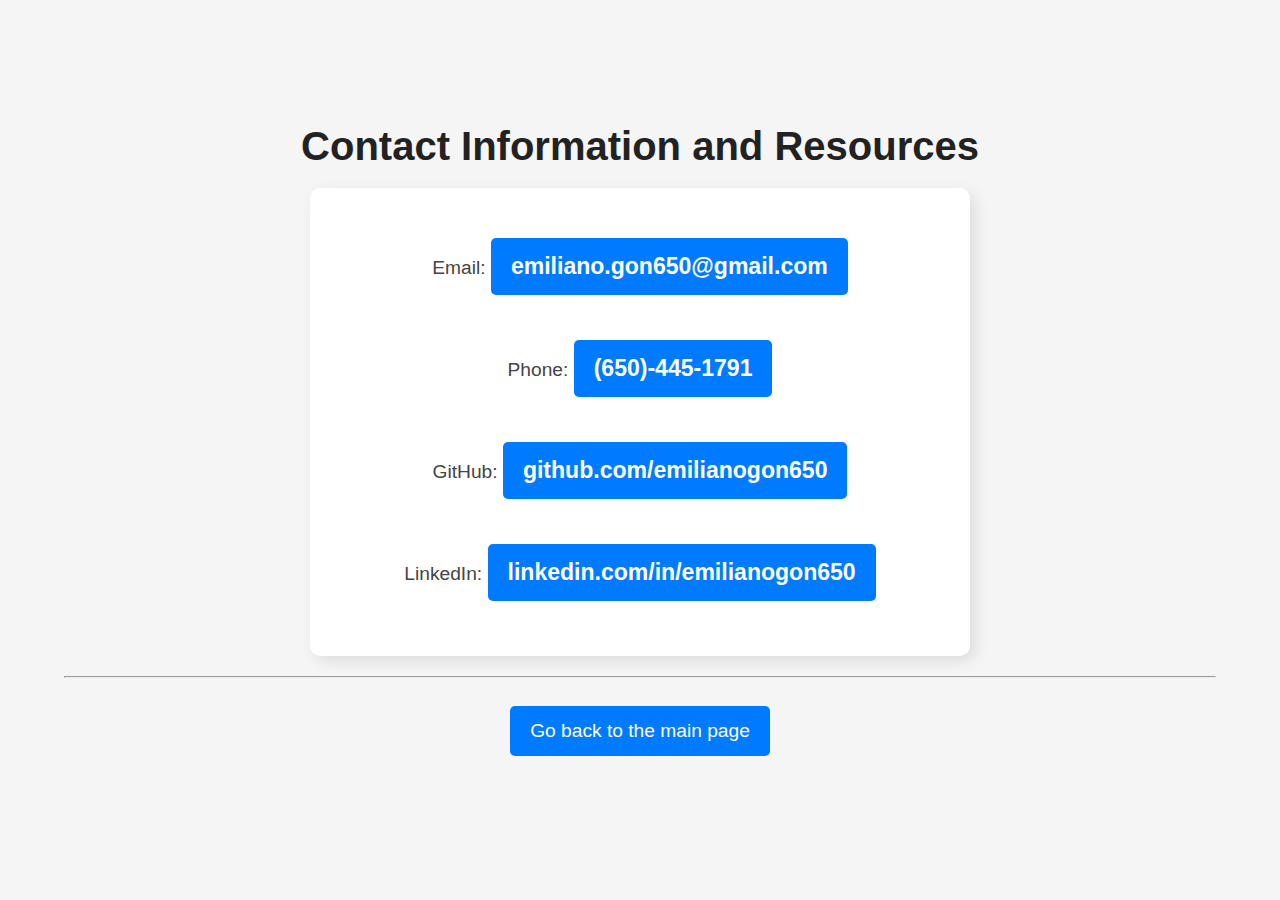
<file: contactinfo.html>
<!DOCTYPE html>
<html class="contact-page">
<head>
    <title>Contact Emiliano Gonzalez</title>
    <link rel="stylesheet" href="styles.css">
</head>
<body>

    <h1>Contact Information and Resources</h1>

    <div class="contact-info">
        <p>Email: <a style="color:white;" href="mailto:emiliano.gon650@gmail.com"class="button">emiliano.gon650@gmail.com</a></p>
        <p>Phone: <a style="color:white;" href="tel:+16504451791"class="button">(650)-445-1791</a></p>
        <p>GitHub: <a style="color:white;" href="https://github.com/emilianogon650"class="button" target="_blank">github.com/emilianogon650</a></p>
        <p>LinkedIn: <a style="color:white;" href="https://www.linkedin.com/in/emilianogon650"class="button" target="_blank">linkedin.com/in/emilianogon650</a></p>
    </div>

    <hr>
    <a href="index.html" class="button">Go back to the main page</a>

</body>
</html>
</file>
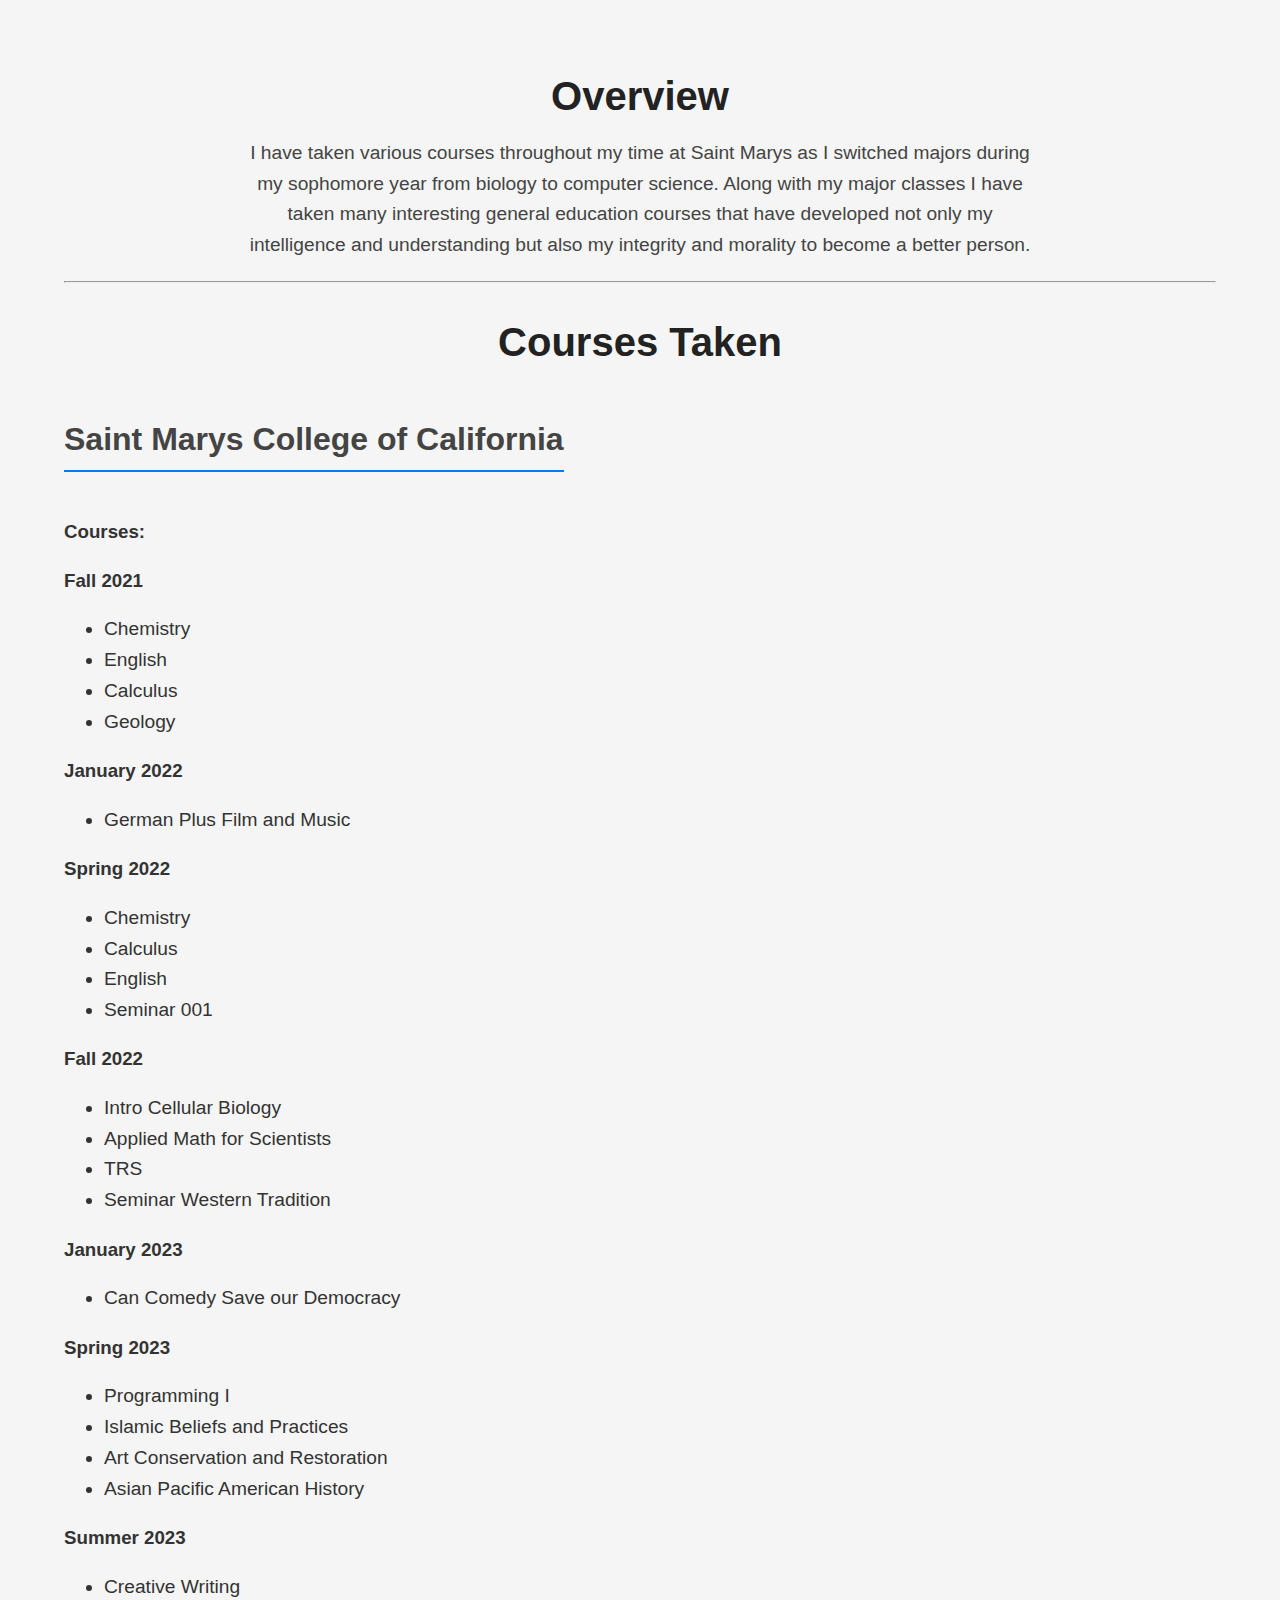
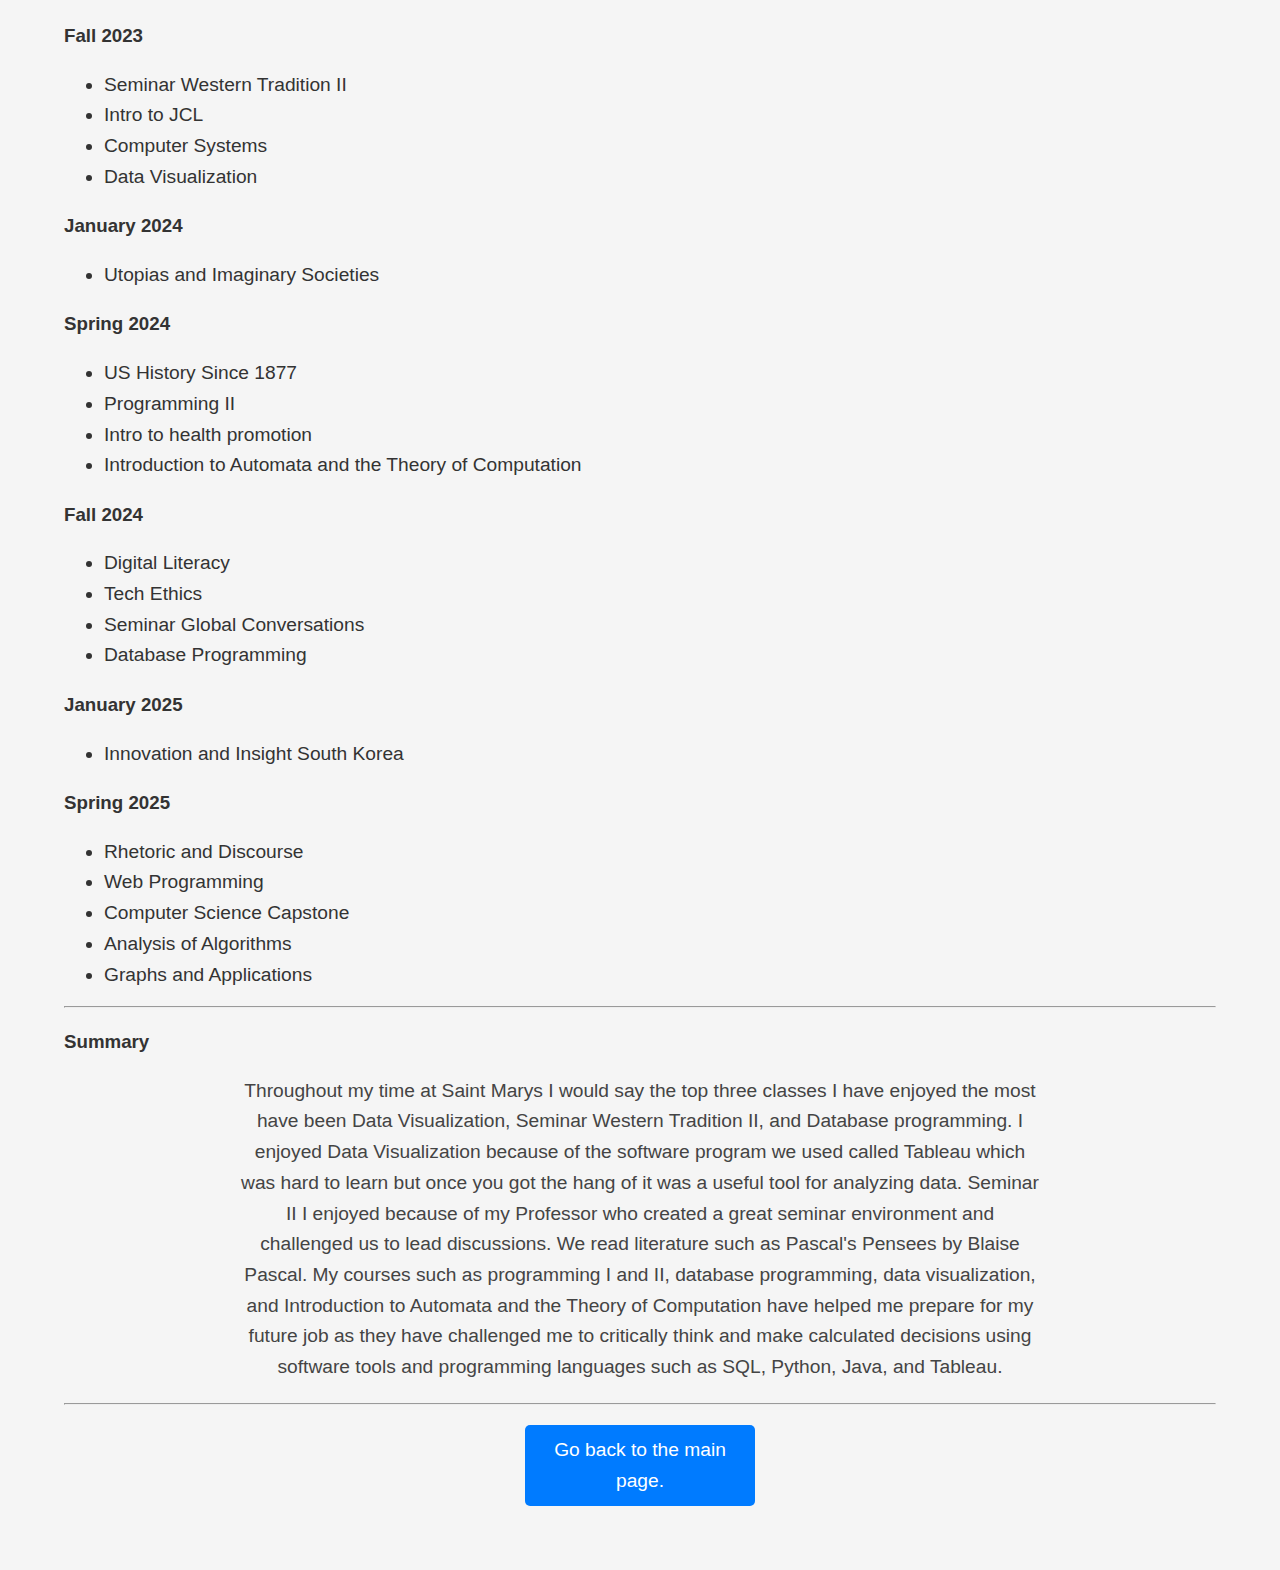
<file: courses.html>
<!DOCTYPE html>
<html>
<head>
<title>Emiliano Gonzalez Courses</title>
<link rel="stylesheet" href="styles.css">
</head>
<body>
<h1>Overview</h1>
<p>I have taken various courses throughout my time at Saint Marys as I switched majors during my sophomore year from biology to computer science. Along with my major classes I have taken many interesting general education courses that have developed not only my intelligence and understanding but also my integrity and morality to become a better person.</p>


<hr>
<h1>Courses Taken</h1>
<h2>Saint Marys College of California</h2>
<h3>Courses:</h3>
<h3>Fall 2021</h3>
<ul>
    <li>Chemistry</li>
    <li>English</li>
    <li>Calculus</li>
    <li>Geology</li>
</ul>
<h3>January 2022</h3>
<ul>
    <li>German Plus Film and Music</li>
</ul>
<h3>Spring 2022</h3>
<ul>
    <li>Chemistry</li>
    <li>Calculus</li>
    <li>English</li>
    <li>Seminar 001</li>
</ul>
<h3>Fall 2022</h3>
<ul>
    <li>Intro Cellular Biology</li>
    <li>Applied Math for Scientists</li>
    <li>TRS</li>
    <li>Seminar Western Tradition</li>
</ul>
<h3>January 2023</h3>
<ul>
    <li>Can Comedy Save our Democracy</li>
</ul>
<h3>Spring 2023</h3>
<ul>
    <li>Programming I</li>
    <li>Islamic Beliefs and Practices</li>
    <li>Art Conservation and Restoration</li>
    <li>Asian Pacific American History</li>
</ul>
<h3>Summer 2023</h3>
<ul>
    <li>Creative Writing</li>
</ul>
<h3>Fall 2023</h3>
<ul>
    <li>Seminar Western Tradition II</li>
    <li>Intro to JCL</li>
    <li>Computer Systems</li>
    <li>Data Visualization</li>
</ul>
<h3>January 2024</h3>
<ul>
    <li>Utopias and Imaginary Societies</li>
</ul>
<h3>Spring 2024</h3>
<ul>
    <li>US History Since 1877</li>
    <li>Programming II</li>
    <li>Intro to health promotion</li>
    <li>Introduction to Automata and the Theory of Computation</li>
</ul>
<h3>Fall 2024</h3>
<ul>
    <li>Digital Literacy</li>
    <li>Tech Ethics</li>
    <li>Seminar Global Conversations</li>
    <li>Database Programming</li>
</ul>
<h3>January 2025</h3>
<ul>
    <li>Innovation and Insight South Korea</li>
</ul>
<h3>Spring 2025</h3>
<ul>
    <li>Rhetoric and Discourse</li>
    <li>Web Programming</li>
    <li>Computer Science Capstone</li>
    <li>Analysis of Algorithms</li>
    <li>Graphs and Applications</li>
</ul>
<hr>
<h3>Summary</h3>
<P>Throughout my time at Saint Marys I would say the top three classes I have enjoyed the most have been Data Visualization, Seminar Western Tradition II, and Database programming. I enjoyed Data Visualization because of the software program we used called Tableau which was hard to learn but once you got the hang of it was a useful tool for analyzing data. Seminar II I enjoyed because of my Professor who created a great seminar environment and challenged us to lead discussions. We read literature such as Pascal's Pensees by Blaise Pascal. My courses such as programming I and II, database programming, data visualization, and Introduction to Automata and the Theory of Computation have helped me prepare for my future job as they have challenged me to critically think and make calculated decisions using software tools and programming languages such as SQL, Python, Java, and Tableau. </li>
</P>
<hr>
<a href="index.html">Go back to the main page.</a>

</body>
</html>
</file>
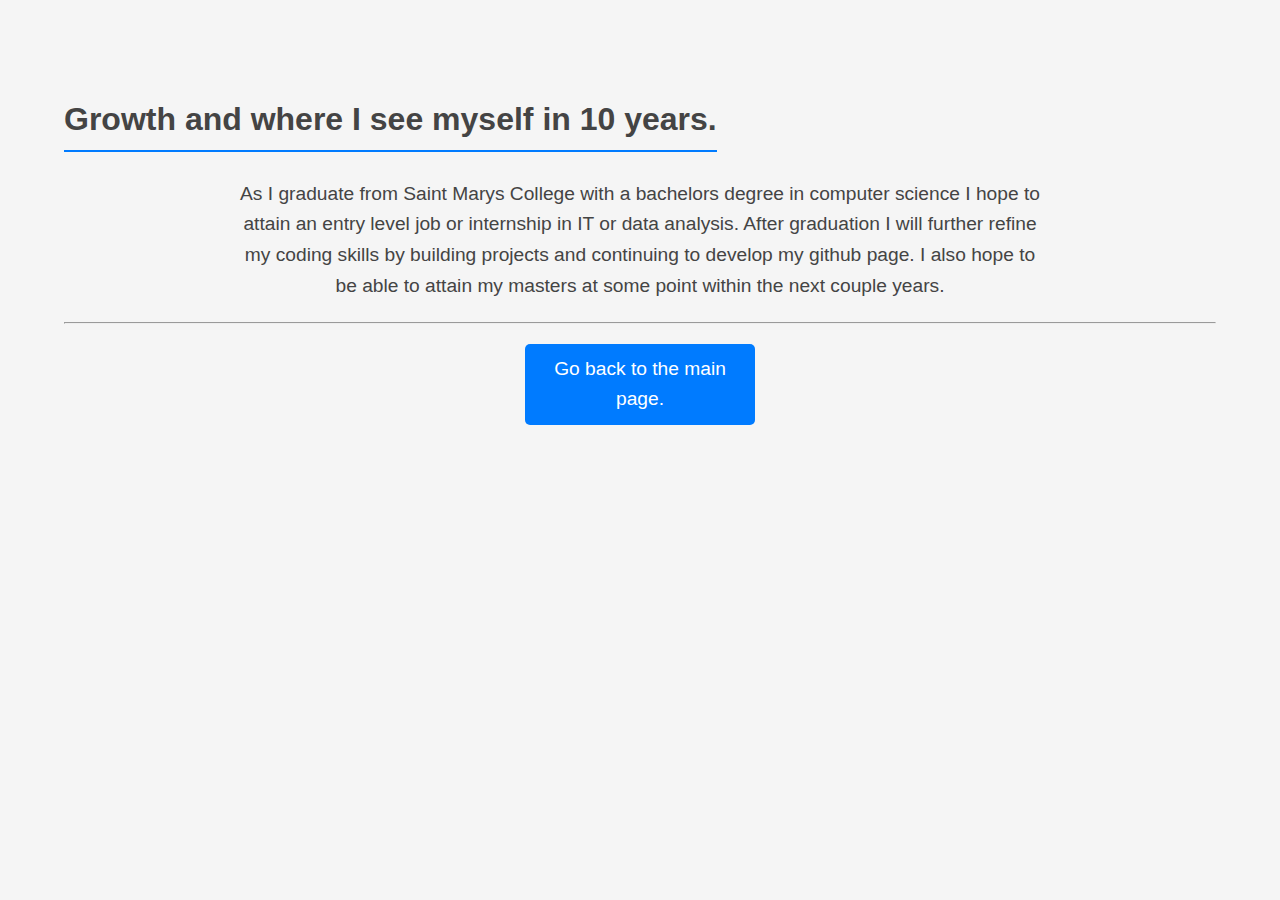
<file: Mycareergrowth.html>
<!DOCTYPE html>
<html>
<head>
<title>My career growth</title>
<link rel="stylesheet" href="styles.css">
</head>
<body>
<h2>Growth and where I see myself in 10 years.</h2>
<p>As I graduate from Saint Marys College with a bachelors degree in computer science I hope to attain an entry level job or internship in IT or data analysis. After graduation I will further refine my coding skills by building projects and continuing to develop my github page. I also hope to be able to attain my masters at some point within the next couple years.</p>
<hr>

<a href="index.html">Go back to the main page.</a>

</body>
</html>
</file>
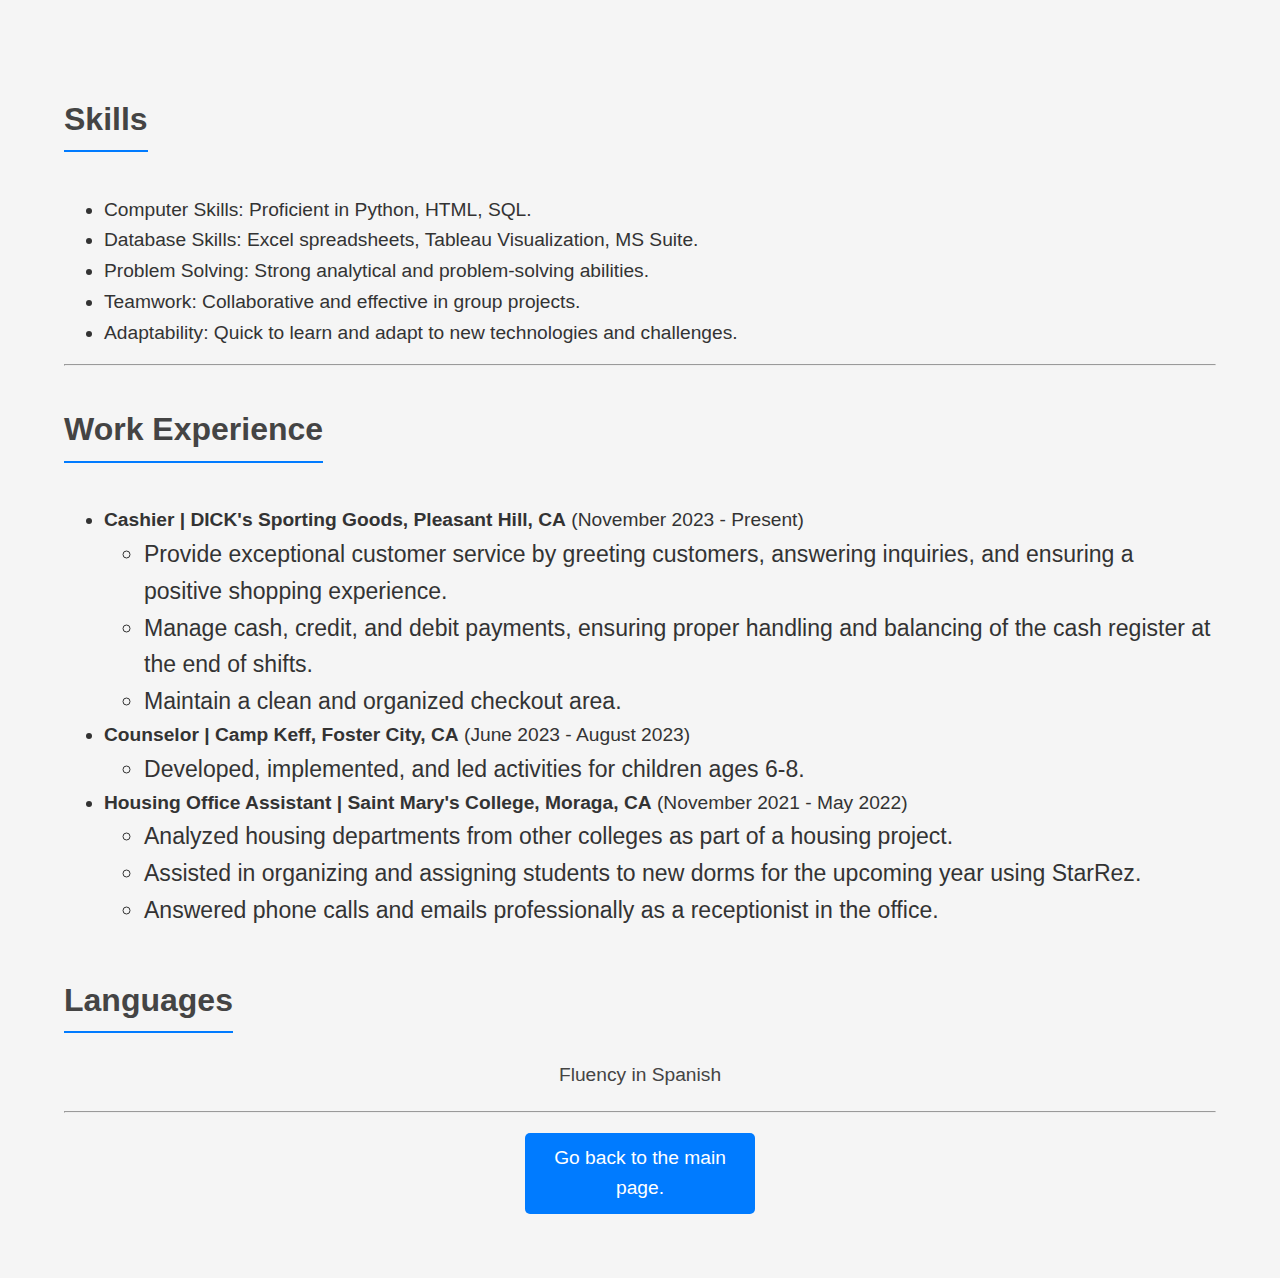
<file: skillsandworkexperience.html>
<!DOCTYPE html>
<html>
<head>
    <title>Skills and Work Experience</title>
    <link rel="stylesheet" href="styles.css">
</head>
<body>

<h2>Skills</h2>
<ul>
    <li>Computer Skills: Proficient in Python, HTML, SQL.</li>
    <li>Database Skills: Excel spreadsheets, Tableau Visualization, MS Suite.</li>
    <li>Problem Solving: Strong analytical and problem-solving abilities.</li>
    <li>Teamwork: Collaborative and effective in group projects.</li>
    <li>Adaptability: Quick to learn and adapt to new technologies and challenges.</li>
</ul>

<hr>

<h2>Work Experience</h2>
<ul>
    <li>
        <strong>Cashier | DICK's Sporting Goods, Pleasant Hill, CA</strong> (November 2023 - Present)
        <ul>
            <li>Provide exceptional customer service by greeting customers, answering inquiries, and ensuring a positive shopping experience.</li>
            <li>Manage cash, credit, and debit payments, ensuring proper handling and balancing of the cash register at the end of shifts.</li>
            <li>Maintain a clean and organized checkout area.</li>
        </ul>
    </li>
    <li>
        <strong>Counselor | Camp Keff, Foster City, CA</strong> (June 2023 - August 2023)
        <ul>
            <li>Developed, implemented, and led activities for children ages 6-8.</li>
        </ul>
    </li>
    <li>
        <strong>Housing Office Assistant | Saint Mary's College, Moraga, CA</strong> (November 2021 - May 2022)
        <ul>
            <li>Analyzed housing departments from other colleges as part of a housing project.</li>
            <li>Assisted in organizing and assigning students to new dorms for the upcoming year using StarRez.</li>
            <li>Answered phone calls and emails professionally as a receptionist in the office.</li>
        </ul>
    </li>
</ul>

<h2>Languages</h2>
<p>Fluency in Spanish</p>

<hr>

<a href="index.html">Go back to the main page.</a>

</body>
</html>
</file>
<file: styles.css>
/* General Styles for All Pages */
body {
    background-color: #f5f5f5; /* Soft gray background */
    margin: 5%;
    font-family: Arial, sans-serif;
    color: #333;
    line-height: 1.6;
}

/* Paragraph Styling */
p {
    color: #444;
    font-size: 1.2em;
    text-align: center;
    max-width: 800px;
    margin: 0 auto 20px;
}

/* Headings */
h1 {
    text-align: center;
    font-size: 2.5em;
    color: #222;
    margin-bottom: 10px;
}

h2 {
    text-align: center;
    font-size: 2em;
    color: #444;
    margin-top: 30px;
    border-bottom: 2px solid #007BFF; /* Adds a blue underline */
    display: inline-block;
    padding-bottom: 5px;
}

/* Image Styling */
img {
    display: block;
    margin: 20px auto;
    width: 300px;  /* Fixed width */
    height: 400px; /* Fixed height */
    object-fit: cover; /* Ensures uniform size without stretching */
    border-radius: 10px; /* Rounded corners */
    box-shadow: 5px 5px 15px rgba(0, 0, 0, 0.2); /* Adds a soft shadow */
}

/* Hover Effect for Images */
img:hover {
    transform: scale(1.05); /* Slight zoom effect */
    transition: 0.3s ease-in-out;
}

/* Link Styling */
a {
    display: block;
    text-align: center;
    font-size: 1.2em;
    text-decoration: none;
    color: white;
    background-color: #007BFF;
    padding: 10px 15px;
    border-radius: 5px;
    width: 200px;
    margin: 20px auto;
    transition: background 0.3s ease-in-out;
}

a:hover {
    background-color: #0056b3; /* Darker blue on hover */
}

/* Lists */
dt {
    font-weight: bold;
    font-size: 1.2em;
}

dd {
    display: list-item;
    list-style-type: disc;
    font-size: 1.2em;
}

li {
    font-size: 1.2em;
}

/* Specific Styles for Contact Page */
.contact-page {
    background-color: #f5f5f5; /* Matches the body background */
    text-align: center;
    padding: 50px 0; /* Added padding to give more space */
}

.contact-info {
    background: #ffffff;
    padding: 30px; /* Added padding for a more spacious feel */
    border-radius: 10px;
    box-shadow: 5px 5px 15px rgba(0, 0, 0, 0.1);
    max-width: 600px;
    margin: 0 auto 20px; /* Auto margin for centering */
}

.contact-info p {
    font-size: 1.2em;
    color: #444;
    margin-bottom: 15px; /* Space between paragraphs */
}

.contact-info a {
    display: inline-block;
    font-size: 1.2em;
    text-decoration: none;
    color: #007BFF;
    font-weight: bold;
    transition: color 0.3s ease-in-out;
    margin-bottom: 10px; /* Space between links */
}

.contact-info a:hover {
    color: #0056b3;
}

/* Button Styling - Removed conflicting styles */
.button {
    display: inline-block;
    text-align: center;
    font-size: 1.2em;
    text-decoration: none;
    color: white;
    background-color: #007BFF;
    padding: 10px 20px;
    border-radius: 5px;
    width: auto;
    margin-top: 20px;
    transition: background 0.3s ease-in-out;
}

.button:hover {
    background-color: #0056b3;
}
</file>
